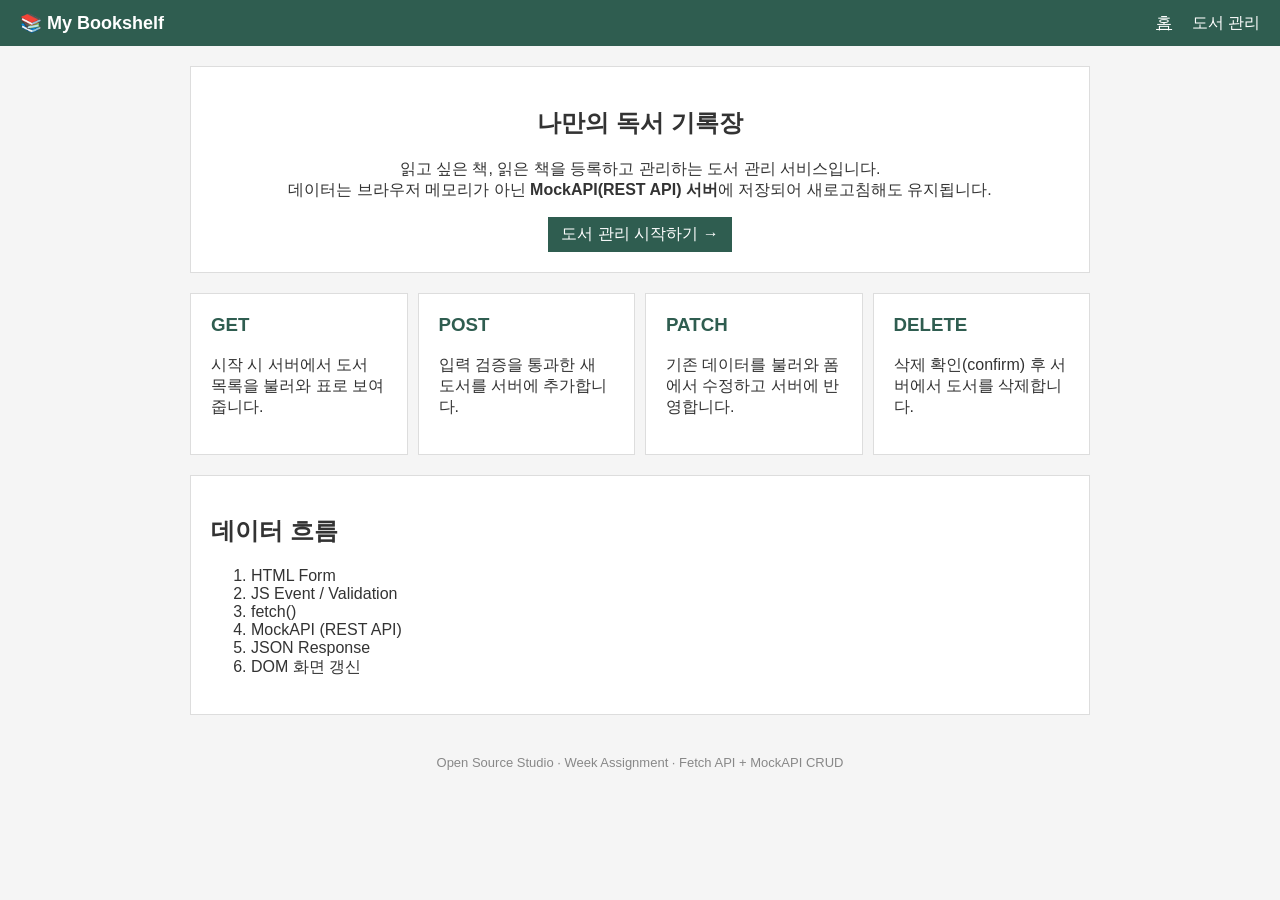
<file: index.html>
<!DOCTYPE html>
<html lang="ko">
<head>
  <meta charset="UTF-8">
  <meta name="viewport" content="width=device-width, initial-scale=1.0">
  <title>My Bookshelf | 도서 관리 서비스</title>
  <link rel="stylesheet" href="css/style.css">
</head>
<body>
  <header class="topbar">
    <a href="index.html" class="brand">📚 My Bookshelf</a>
    <nav>
      <a href="index.html" class="active">홈</a>
      <a href="crud.html">도서 관리</a>
    </nav>
  </header>

  <main class="container">
    <section class="hero card">
      <h1>나만의 독서 기록장</h1>
      <p>읽고 싶은 책, 읽은 책을 등록하고 관리하는 도서 관리 서비스입니다.<br>
        데이터는 브라우저 메모리가 아닌 <strong>MockAPI(REST API) 서버</strong>에 저장되어 새로고침해도 유지됩니다.</p>
      <a href="crud.html" class="btn primary large">도서 관리 시작하기 →</a>
    </section>

    <section class="features">
      <article class="card feature">
        <h3>GET</h3>
        <p>시작 시 서버에서 도서 목록을 불러와 표로 보여줍니다.</p>
      </article>
      <article class="card feature">
        <h3>POST</h3>
        <p>입력 검증을 통과한 새 도서를 서버에 추가합니다.</p>
      </article>
      <article class="card feature">
        <h3>PATCH</h3>
        <p>기존 데이터를 불러와 폼에서 수정하고 서버에 반영합니다.</p>
      </article>
      <article class="card feature">
        <h3>DELETE</h3>
        <p>삭제 확인(confirm) 후 서버에서 도서를 삭제합니다.</p>
      </article>
    </section>

    <section class="card">
      <h2>데이터 흐름</h2>
      <ol class="flow">
        <li>HTML Form</li>
        <li>JS Event / Validation</li>
        <li>fetch()</li>
        <li>MockAPI (REST API)</li>
        <li>JSON Response</li>
        <li>DOM 화면 갱신</li>
      </ol>
    </section>
  </main>

  <footer class="footer">Open Source Studio · Week Assignment · Fetch API + MockAPI CRUD</footer>
</body>
</html>
</file>
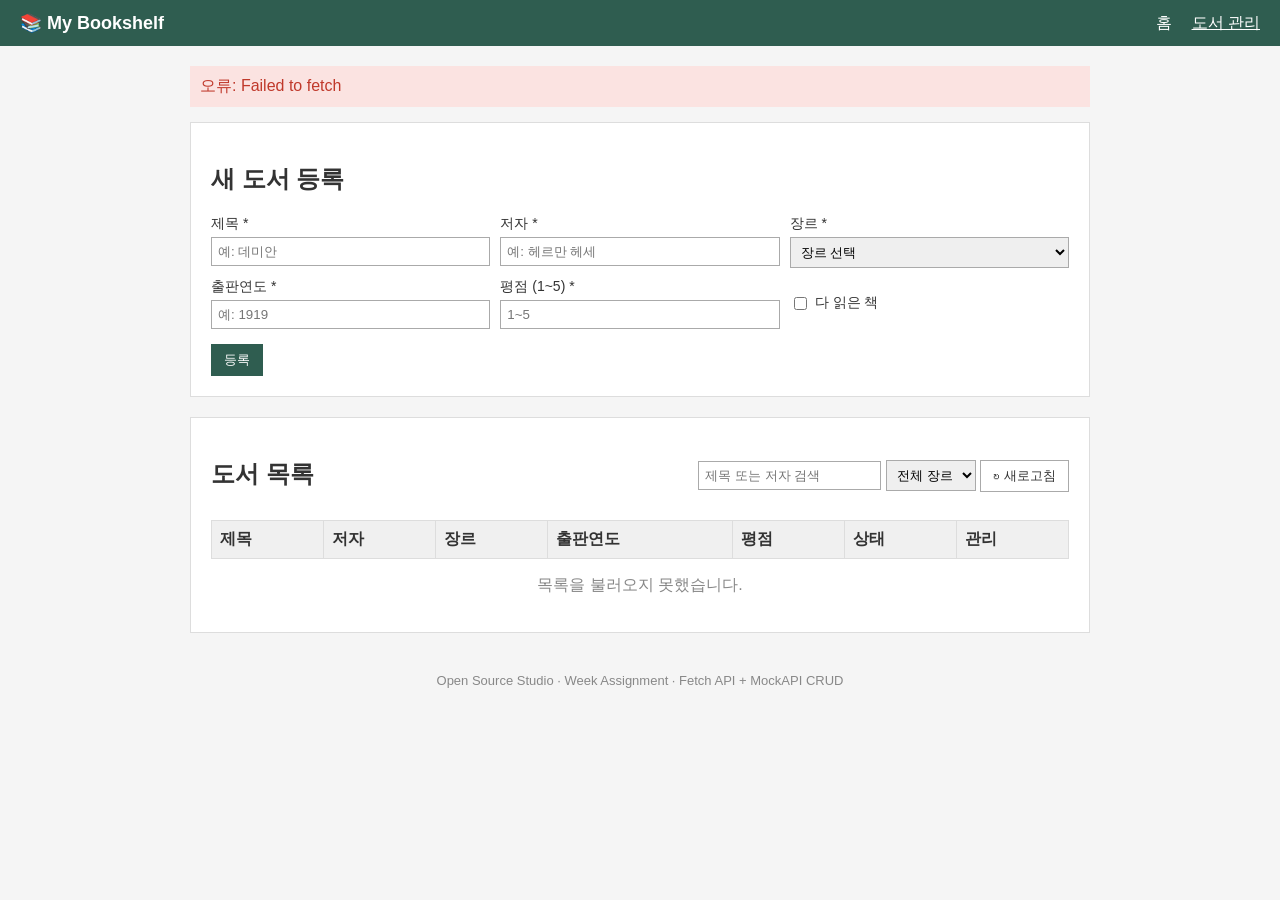
<file: crud.html>
<!DOCTYPE html>
<html lang="ko">
<head>
  <meta charset="UTF-8">
  <meta name="viewport" content="width=device-width, initial-scale=1.0">
  <title>도서 관리 | My Bookshelf</title>
  <link rel="stylesheet" href="css/style.css">
</head>
<body>
  <header class="topbar">
    <a href="index.html" class="brand">📚 My Bookshelf</a>
    <nav>
      <a href="index.html">홈</a>
      <a href="crud.html" class="active">도서 관리</a>
    </nav>
  </header>

  <main class="container">
    <!-- 성공/실패 메시지 영역 -->
    <div id="message" class="message" role="status" hidden></div>

    <!-- 등록/수정 Form (같은 폼을 모드만 바꿔서 사용) -->
    <section class="card">
      <h2 id="formTitle">새 도서 등록</h2>
      <form id="bookForm" novalidate>
        <input type="hidden" id="bookId">

        <div class="form-grid">
          <label>제목 *
            <input id="title" type="text" maxlength="50" placeholder="예: 데미안">
          </label>

          <label>저자 *
            <input id="author" type="text" maxlength="30" placeholder="예: 헤르만 헤세">
          </label>

          <label>장르 *
            <select id="genre">
              <option value="">장르 선택</option>
              <option>소설</option>
              <option>에세이</option>
              <option>자기계발</option>
              <option>과학</option>
              <option>IT</option>
              <option>역사</option>
              <option>기타</option>
            </select>
          </label>

          <label>출판연도 *
            <input id="year" type="number" placeholder="예: 1919">
          </label>

          <label>평점 (1~5) *
            <input id="rating" type="number" min="1" max="5" step="1" placeholder="1~5">
          </label>

          <label class="check">
            <input id="isRead" type="checkbox"> 다 읽은 책
          </label>
        </div>

        <div class="actions">
          <button type="submit" id="submitBtn" class="btn primary">등록</button>
          <button type="button" id="cancelBtn" class="btn" hidden>수정 취소</button>
        </div>
      </form>
    </section>

    <!-- 목록 + 검색 -->
    <section class="card">
      <div class="list-header">
        <h2>도서 목록 <span id="count" class="count"></span></h2>
        <div class="search">
          <input id="searchInput" type="search" placeholder="제목 또는 저자 검색">
          <select id="genreFilter">
            <option value="">전체 장르</option>
            <option>소설</option>
            <option>에세이</option>
            <option>자기계발</option>
            <option>과학</option>
            <option>IT</option>
            <option>역사</option>
            <option>기타</option>
          </select>
          <button type="button" id="reloadBtn" class="btn">↻ 새로고침</button>
        </div>
      </div>

      <div class="table-wrap">
        <table>
          <thead>
            <tr>
              <th>제목</th>
              <th>저자</th>
              <th>장르</th>
              <th>출판연도</th>
              <th>평점</th>
              <th>상태</th>
              <th>관리</th>
            </tr>
          </thead>
          <tbody id="bookList"></tbody>
        </table>
      </div>
      <p id="emptyText" class="empty" hidden></p>
    </section>
  </main>

  <footer class="footer">Open Source Studio · Week Assignment · Fetch API + MockAPI CRUD</footer>

  <script src="js/app.js"></script>
</body>
</html>
</file>
<file: css/style.css>
/* ===== 기본 ===== */
body {
  margin: 0;
  font-family: sans-serif;
  background-color: #f5f5f5;
  color: #333;
}

/* hidden 속성이 있으면 숨기기 */
[hidden] {
  display: none !important;
}

/* ===== 상단 메뉴 ===== */
.topbar {
  display: flex;
  justify-content: space-between;
  align-items: center;
  padding: 12px 20px;
  background-color: #2f5d50;
}

.topbar a {
  color: white;
  text-decoration: none;
}

.brand {
  font-weight: bold;
  font-size: 18px;
}

.topbar nav a {
  margin-left: 15px;
}

.topbar nav a.active {
  text-decoration: underline;
}

/* ===== 레이아웃 ===== */
.container {
  max-width: 900px;
  margin: 20px auto;
  padding: 0 15px;
}

.card {
  background-color: white;
  border: 1px solid #ddd;
  padding: 20px;
  margin-bottom: 20px;
}

.footer {
  text-align: center;
  color: #888;
  font-size: 13px;
  padding: 20px;
}

/* ===== index.html ===== */
.hero {
  text-align: center;
}

.features {
  display: grid;
  grid-template-columns: repeat(4, 1fr);
  gap: 10px;
  margin-bottom: 20px;
}

.feature {
  margin-bottom: 0;
}

.feature h3 {
  margin-top: 0;
  color: #2f5d50;
}

/* ===== 버튼 ===== */
.btn {
  display: inline-block;
  padding: 6px 12px;
  border: 1px solid #aaa;
  background-color: white;
  cursor: pointer;
  text-decoration: none;
  color: #333;
}

.btn:disabled {
  opacity: 0.5;
}

.btn.primary {
  background-color: #2f5d50;
  border-color: #2f5d50;
  color: white;
}

.btn.danger {
  color: #c0392b;
  border-color: #c0392b;
}

.btn.small + .btn.small {
  margin-left: 5px;
}

/* ===== 폼 ===== */
.form-grid {
  display: grid;
  grid-template-columns: 1fr 1fr 1fr;
  gap: 10px;
}

label {
  display: flex;
  flex-direction: column;
  font-size: 14px;
}

input,
select {
  margin-top: 4px;
  padding: 6px;
  border: 1px solid #aaa;
}

label.check {
  flex-direction: row;
  align-items: center;
  gap: 5px;
}

.actions {
  margin-top: 15px;
}

/* ===== 메시지 ===== */
.message {
  padding: 10px;
  margin-bottom: 15px;
}

.message.success {
  background-color: #e3f1ea;
  color: #2f5d50;
}

.message.error {
  background-color: #fbe3e1;
  color: #c0392b;
}

/* ===== 목록 ===== */
.list-header {
  display: flex;
  justify-content: space-between;
  align-items: center;
  flex-wrap: wrap;
  gap: 10px;
}

.count {
  font-size: 14px;
  color: #888;
}

.table-wrap {
  overflow-x: auto;
}

table {
  width: 100%;
  border-collapse: collapse;
  margin-top: 10px;
}

th,
td {
  border: 1px solid #ddd;
  padding: 8px;
  text-align: left;
}

th {
  background-color: #f0f0f0;
}

.empty {
  text-align: center;
  color: #888;
}

/* ===== 화면이 좁을 때 ===== */
@media (max-width: 700px) {
  .features,
  .form-grid {
    grid-template-columns: 1fr;
  }
}
</file>
